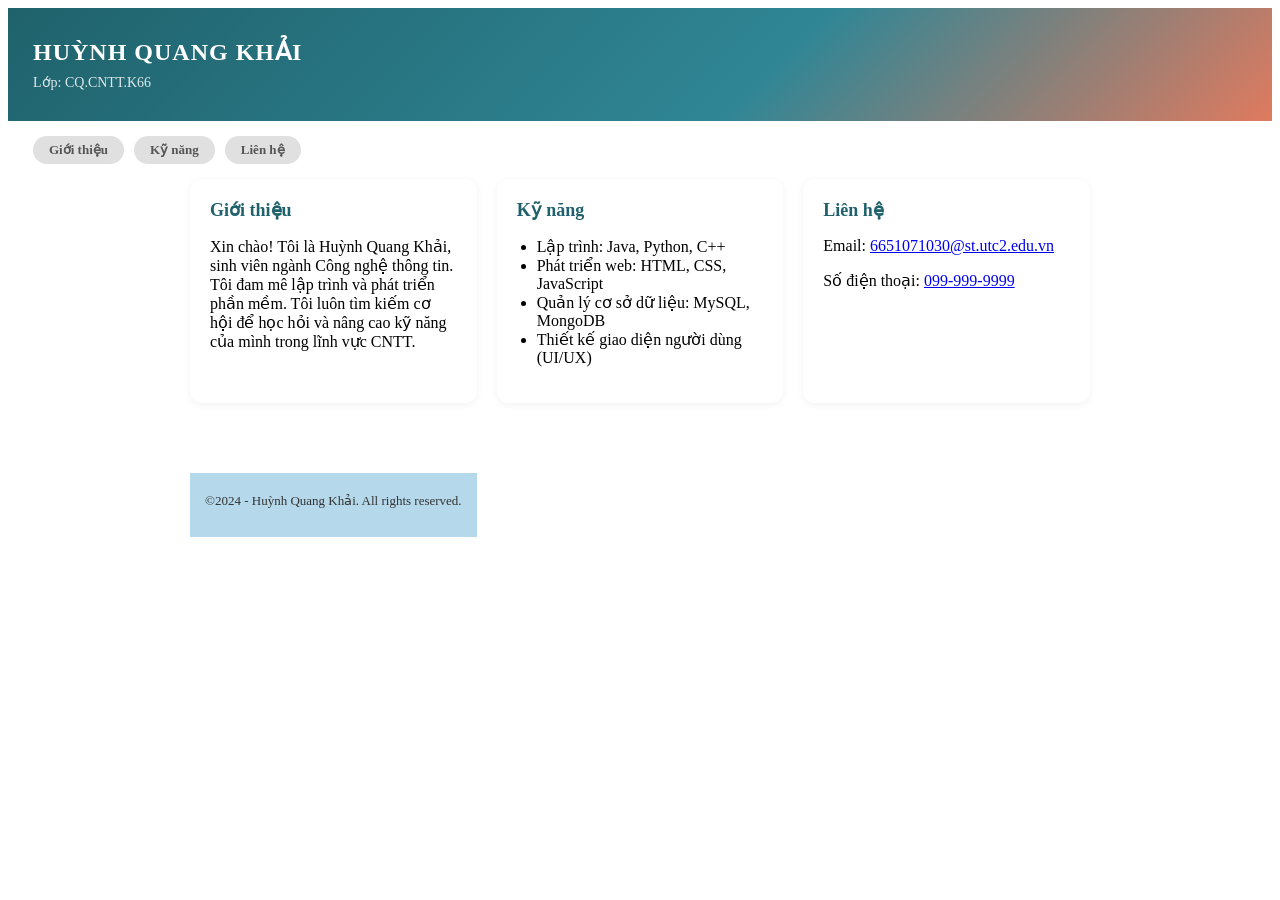
<file: 6651071030_BTLT3/C1_6651071030/index.html>
<!DOCTYPE html>
<html lang="vi">
    <head>
        <meta charset="UTF-8">
        <meta name="viewport" content="width=device-width, initial-scale=1.0">
        <meta name="description" content="Trang giới thiệu cá nhân của sinh viên">
        <meta name="author" content="Huỳnh Quang Khải">
        <meta name="keywords" content="sinh viên, CNTT, giới thiệu">
        <title>Giới thiệu bản thân – Huỳnh Quang Khải</title>
        <link rel="stylesheet" href="style.css">

    </head>
    <body>
        <div class="profile-card">
        <header>
            <hgroup>
                <h1 >Huỳnh Quang Khải</h1>
                <h2>Lớp: CQ.CNTT.K66</h2>
            </hgroup>
        </header>
        <nav>
            <a href="#gioithieu">Giới thiệu</a>
            <a href="#kynang">Kỹ năng</a>
            <a href="#lienhe">Liên hệ</a>
        </nav>
        </div>
        <main>
            <section id="gioithieu">
                <h2>Giới thiệu</h2>
                <p>Xin chào! Tôi là Huỳnh Quang Khải, sinh viên ngành Công nghệ thông tin. Tôi đam mê lập trình và phát triển phần mềm. Tôi luôn tìm kiếm cơ hội để học hỏi và nâng cao kỹ năng của mình trong lĩnh vực CNTT.</p>
            </section>
            <section id="kynang">
                <h2>Kỹ năng</h2>
                <ul>
                    <li>Lập trình: Java, Python, C++</li>
                    <li>Phát triển web: HTML, CSS, JavaScript</li>
                    <li>Quản lý cơ sở dữ liệu: MySQL, MongoDB</li>
                    <li>Thiết kế giao diện người dùng (UI/UX)</li>
                </ul>
            </section>
            <section id="lienhe">
                <h2>Liên hệ</h2>
                <p>Email: <a href="mailto:6651071030@st.utc2.edu.vn">6651071030@st.utc2.edu.vn</a></p>
                <p>Số điện thoại: <a href="tel:0999999999">099-999-9999</a></p>
            </section>
            <footer>
                <p>&copy;2024 - Huỳnh Quang Khải. All rights reserved.</p>
            </footer>
        </main>
    </body>
</html>
</file>
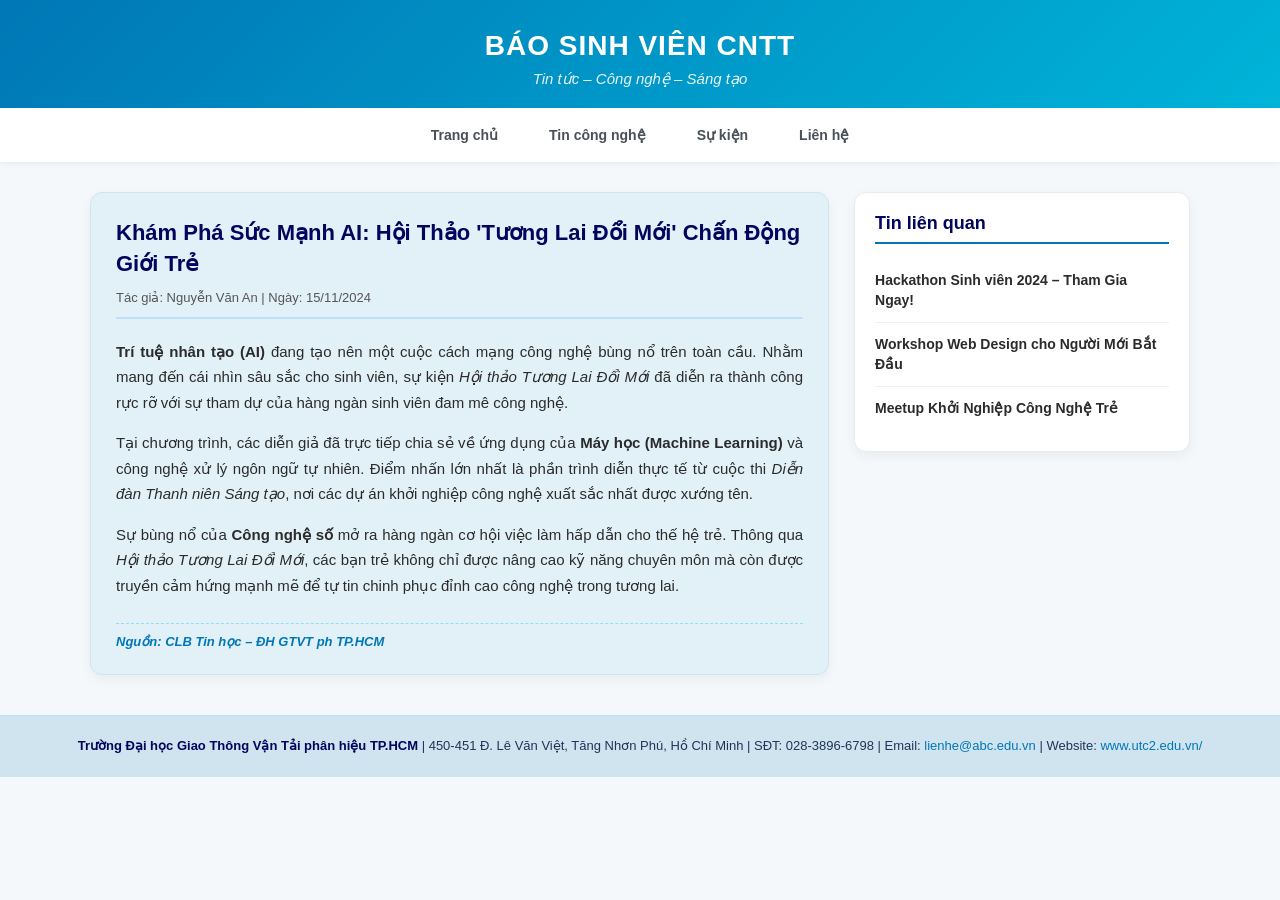
<file: 6651071030_BTLT3/C2_6651071030/tintuc.html>
<!DOCTYPE html>
<html lang="vi">
<head>
    <meta charset="UTF-8">
    <meta name="viewport" content="width=device-width, initial-scale=1.0">
    <meta name="description" content="Trang tin tức Công nghệ - Sáng tạo dành cho sinh viên CNTT">
    <title>Trang Tin tức – Báo Sinh Viên CNTT UTC2</title>
    <link rel="stylesheet" href="style.css">
</head>
<body>
    <header class="main-header">
        <hgroup>
            <h1>Báo Sinh Viên CNTT</h1>
            <h2>Tin tức – Công nghệ – Sáng tạo</h2>
        </hgroup>
    </header>
    <nav>
        <a href="#">Trang chủ</a>
        <a href="#" >Tin công nghệ</a>
        <a href="#">Sự kiện</a>
        <a href="#">Liên hệ</a>
    </nav>
    <main>
        <article>
            <header>
                <h2>Khám Phá Sức Mạnh AI: Hội Thảo 'Tương Lai Đổi Mới' Chấn Động Giới Trẻ</h2>
                <p>Tác giả: Nguyễn Văn An | Ngày: 15/11/2024</p>
            </header>
            
            <section class="article-body">
                <p>
                    <strong>Trí tuệ nhân tạo (AI)</strong> đang tạo nên một cuộc cách mạng công nghệ bùng nổ trên toàn cầu. Nhằm mang đến cái nhìn sâu sắc cho sinh viên, sự kiện <em>Hội thảo Tương Lai Đổi Mới</em> đã diễn ra thành công rực rỡ với sự tham dự của hàng ngàn sinh viên đam mê công nghệ.
                </p>
                <p>
                    Tại chương trình, các diễn giả đã trực tiếp chia sẻ về ứng dụng của <strong>Máy học (Machine Learning)</strong> và công nghệ xử lý ngôn ngữ tự nhiên. Điểm nhấn lớn nhất là phần trình diễn thực tế từ cuộc thi <em>Diễn đàn Thanh niên Sáng tạo</em>, nơi các dự án khởi nghiệp công nghệ xuất sắc nhất được xướng tên.
                </p>
                <p>
                    Sự bùng nổ của <strong>Công nghệ số</strong> mở ra hàng ngàn cơ hội việc làm hấp dẫn cho thế hệ trẻ. Thông qua <em>Hội thảo Tương Lai Đổi Mới</em>, các bạn trẻ không chỉ được nâng cao kỹ năng chuyên môn mà còn được truyền cảm hứng mạnh mẽ để tự tin chinh phục đỉnh cao công nghệ trong tương lai.
                </p>
            </section>

            <footer>
                Nguồn: CLB Tin học – ĐH GTVT ph TP.HCM
            </footer>
        </article>
        <aside>
            <h3>Tin liên quan</h3>
            <ul>
                <li><a href="#">Hackathon Sinh viên 2024 – Tham Gia Ngay!</a></li>
                <li><a href="#">Workshop Web Design cho Người Mới Bắt Đầu</a></li>
                <li><a href="#">Meetup Khởi Nghiệp Công Nghệ Trẻ</a></li>
            </ul>
        </aside>
    </main>
    <footer class="main-footer">
        <address>
            <strong>Trường Đại học Giao Thông Vận Tải phân hiệu TP.HCM</strong> | 450-451 Đ. Lê Văn Việt, Tăng Nhơn Phú, Hồ Chí Minh | SĐT: 028-3896-6798 | Email: <a href="mailto:lienhe@abc.edu.vn">lienhe@abc.edu.vn</a> | Website: <a href="https://utc2.edu.vn/" target="_blank">www.utc2.edu.vn/</a>
        </address>
    </footer>

</body>
</html>
</file>
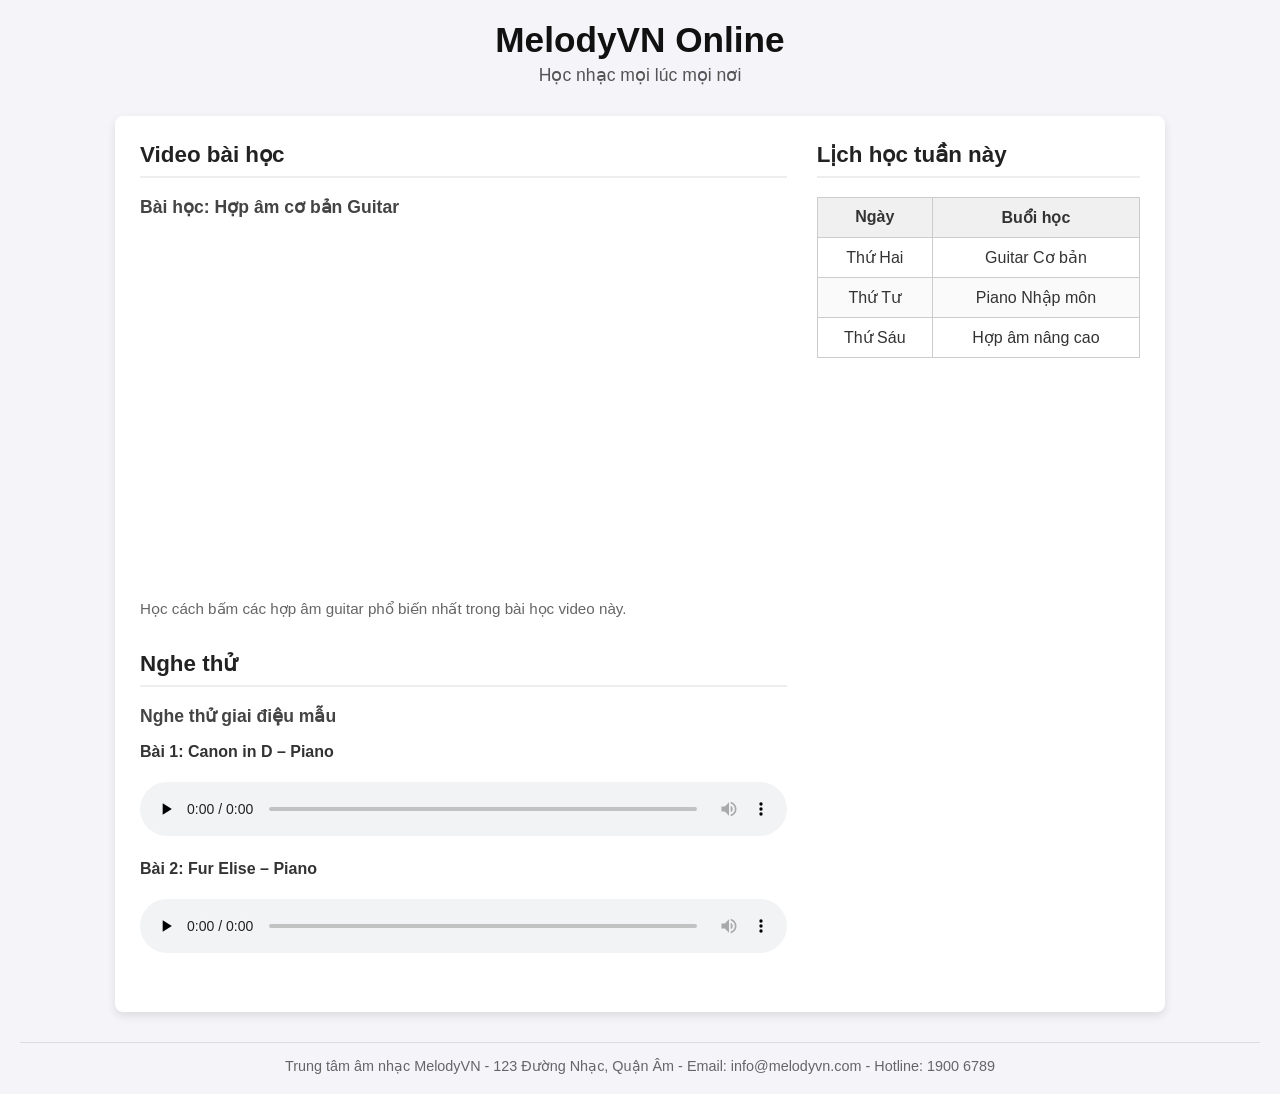
<file: 6651071030_BTLT3/C4_6651071030/media.html>
<!DOCTYPE html>
<html lang="vi">
<head>
    <meta charset="UTF-8">
    <meta name="viewport" content="width=device-width, initial-scale=1.0">
    <title>MelodyVN Online</title>
    <link rel="stylesheet" href="style.css">
</head>
<body>

    <header>
        <h1>MelodyVN Online</h1>
        <p>Học nhạc mọi lúc mọi nơi</p>
    </header>

    <div class="container">
        <div class="main-content">
            
            <section>
                      <h2>Video bài học</h2>
                      <h3>Bài học: Hợp âm cơ bản Guitar</h3>
    
                         <iframe 
                    width="640" 
                    height="360" 
                    src="https://www.youtube.com/embed/NmqBE_C52j8" 
                    title="Video bài học Guitar" 
                    frameborder="0" 
                    allow="accelerometer; autoplay; clipboard-write; encrypted-media; gyroscope; picture-in-picture; web-share" 
                    referrerpolicy="strict-origin-when-cross-origin" 
                    allowfullscreen>
                </iframe>
    
                        <p class="video-description">
                            Học cách bấm các hợp âm guitar phổ biến nhất trong bài học video này.
                        </p>
            </section>

            <section>
                <h2>Nghe thử</h2>
                <h3>Nghe thử giai điệu mẫu</h3>

                <div class="audio-item">
                    <p><strong>Bài 1: Canon in D – Piano</strong></p>
                    <audio controls preload="none">
                        <source src="canon-in-d.mp3" type="audio/mpeg">
                        <source src="canon-in-d.ogg" type="audio/ogg">
                        Trình duyệt không hỗ trợ audio.
                    </audio>
                </div>

                <div class="audio-item">
                    <p><strong>Bài 2: Fur Elise – Piano</strong></p>
                    <audio controls autoplay loop preload="none">
                        <source src="fur-elise.mp3" type="audio/mpeg">
                        <source src="fur-elise.ogg" type="audio/ogg">
                        Trình duyệt không hỗ trợ audio.
                    </audio>
                </div>
            </section>

        </div>

        <div class="sidebar">
            <section>
                <h2>Lịch học tuần này</h2>
                <table>
                    <thead>
                        <tr>
                            <th>Ngày</th>
                            <th>Buổi học</th>
                        </tr>
                    </thead>
                    <tbody>
                        <tr>
                            <td>Thứ Hai</td>
                            <td>Guitar Cơ bản</td>
                        </tr>
                        <tr>
                            <td>Thứ Tư</td>
                            <td>Piano Nhập môn</td>
                        </tr>
                        <tr>
                            <td>Thứ Sáu</td>
                            <td>Hợp âm nâng cao</td>
                        </tr>
                    </tbody>
                </table>
            </section>
        </div>
    </div>

    <footer>
        Trung tâm âm nhạc MelodyVN - 123 Đường Nhạc, Quận Âm - Email: info@melodyvn.com - Hotline: 1900 6789
    </footer>

</body>
</html>
</file>
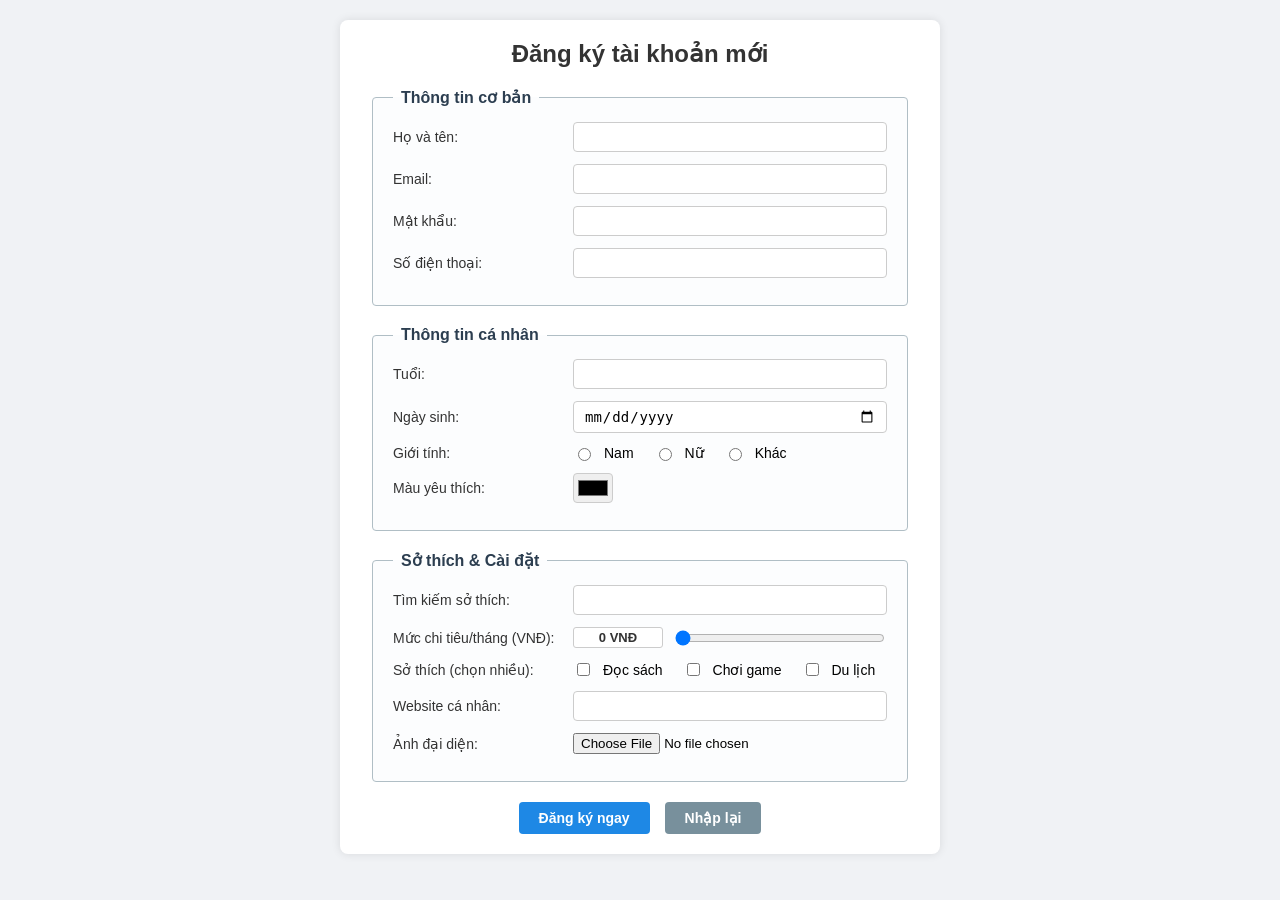
<file: 6651071030_BTLT3/C5_6651071030/dangky.html>
<!DOCTYPE html>
<html lang="vi">
<head>
    <meta charset="UTF-8">
    <meta name="viewport" content="width=device-width, initial-scale=1.0">
    <title>ShopVN - Đăng ký tài khoản</title>
    <link rel="stylesheet" href="style.css">
</head>
<body>
    <main>
        <section>
            <h2>Đăng ký tài khoản mới</h2>
            
            <form action="xu_ly_dangky.php" method="POST" enctype="multipart/form-data" name="formDangKy" id="formDangKy">
                
                <fieldset>
                    <legend>Thông tin cơ bản</legend>
                    
                    <div class="form-group">
                        <label for="hoten">Họ và tên:</label>
                        <input type="text" name="hoten" id="hoten" required maxlength="100">
                    </div>
                    
                    <div class="form-group">
                        <label for="email">Email:</label>
                        <input type="email" name="email" id="email" required>
                    </div>
                    
                    <div class="form-group">
                        <label for="matkhau">Mật khẩu:</label>
                        <input type="password" name="matkhau" id="matkhau" minlength="8" required>
                    </div>
                    
                    <div class="form-group">
                        <label for="sdt">Số điện thoại:</label>
                        <input type="tel" name="sdt" id="sdt" pattern="[0-9]{10}">
                    </div>
                </fieldset>

                <fieldset>
                    <legend>Thông tin cá nhân</legend>
                    
                    <div class="form-group">
                        <label for="tuoi">Tuổi:</label>
                        <input type="number" name="tuoi" id="tuoi" min="16" max="99" step="1">
                    </div>
                    
                    <div class="form-group">
                        <label for="ngaysinh">Ngày sinh:</label>
                        <input type="date" name="ngaysinh" id="ngaysinh" min="1950-01-01" max="2010-12-31">
                    </div>
                    
                    <div class="form-group">
                        <label>Giới tính:</label>
                        <div class="inline-options">
                            <input type="radio" name="gioitinh" id="gt_nam" value="nam">
                            <label for="gt_nam">Nam</label>
                            
                            <input type="radio" name="gioitinh" id="gt_nu" value="nu">
                            <label for="gt_nu">Nữ</label>
                            
                            <input type="radio" name="gioitinh" id="gt_khac" value="khac">
                            <label for="gt_khac">Khác</label>
                        </div>
                    </div>
                    
                    <div class="form-group">
                        <label for="mauua">Màu yêu thích:</label>
                        <input type="color" name="mauua" id="mauua">
                    </div>
                </fieldset>

                <fieldset>
                    <legend>Sở thích & Cài đặt</legend>
                    
                    <div class="form-group">
                        <label for="soikim">Tìm kiếm sở thích:</label>
                        <input type="search" name="soikim" id="soikim">
                    </div>
                    
                    <div class="form-group">
                        <label for="chitieu">Mức chi tiêu/tháng (VNĐ):</label>
                        <div class="range-container">
                            <output id="giatri_chitieu">0 VNĐ</output>
                            <input type="range" name="chitieu" id="chitieu" min="0" max="50000000" step="500000" value="0" oninput="capNhatChiTieu(this.value)">
                        </div>
                    </div>
                    
                    <div class="form-group">
                        <label>Sở thích (chọn nhiều):</label>
                        <div class="inline-options">
                            <input type="checkbox" name="st_docsinh" id="st_doc" value="doc">
                            <label for="st_doc">Đọc sách</label>
                            
                            <input type="checkbox" name="st_game" id="st_game" value="game">
                            <label for="st_game">Chơi game</label>
                            
                            <input type="checkbox" name="st_du_lich" id="st_dulich" value="dulich">
                            <label for="st_dulich">Du lịch</label>
                        </div>
                    </div>
                    
                    <div class="form-group">
                        <label for="website">Website cá nhân:</label>
                        <input type="url" name="website" id="website">
                    </div>
                    
                    <div class="form-group">
                        <label for="avatar">Ảnh đại diện:</label>
                        <input type="file" name="avatar" id="avatar" accept="image/png, image/jpeg">
                    </div>
                </fieldset>

                <div class="form-actions">
                    <input type="submit" value="Đăng ký ngay">
                    <input type="reset" value="Nhập lại" onclick="setTimeout(() => capNhatChiTieu(document.getElementById('chitieu').value), 10)">
                </div>

            </form>
        </section>
    </main>

    <script>
        function capNhatChiTieu(val) {
            document.getElementById('giatri_chitieu').value = Number(val).toLocaleString('vi-VN') + ' VNĐ';
        }
    </script>
</body>
</html>
</file>
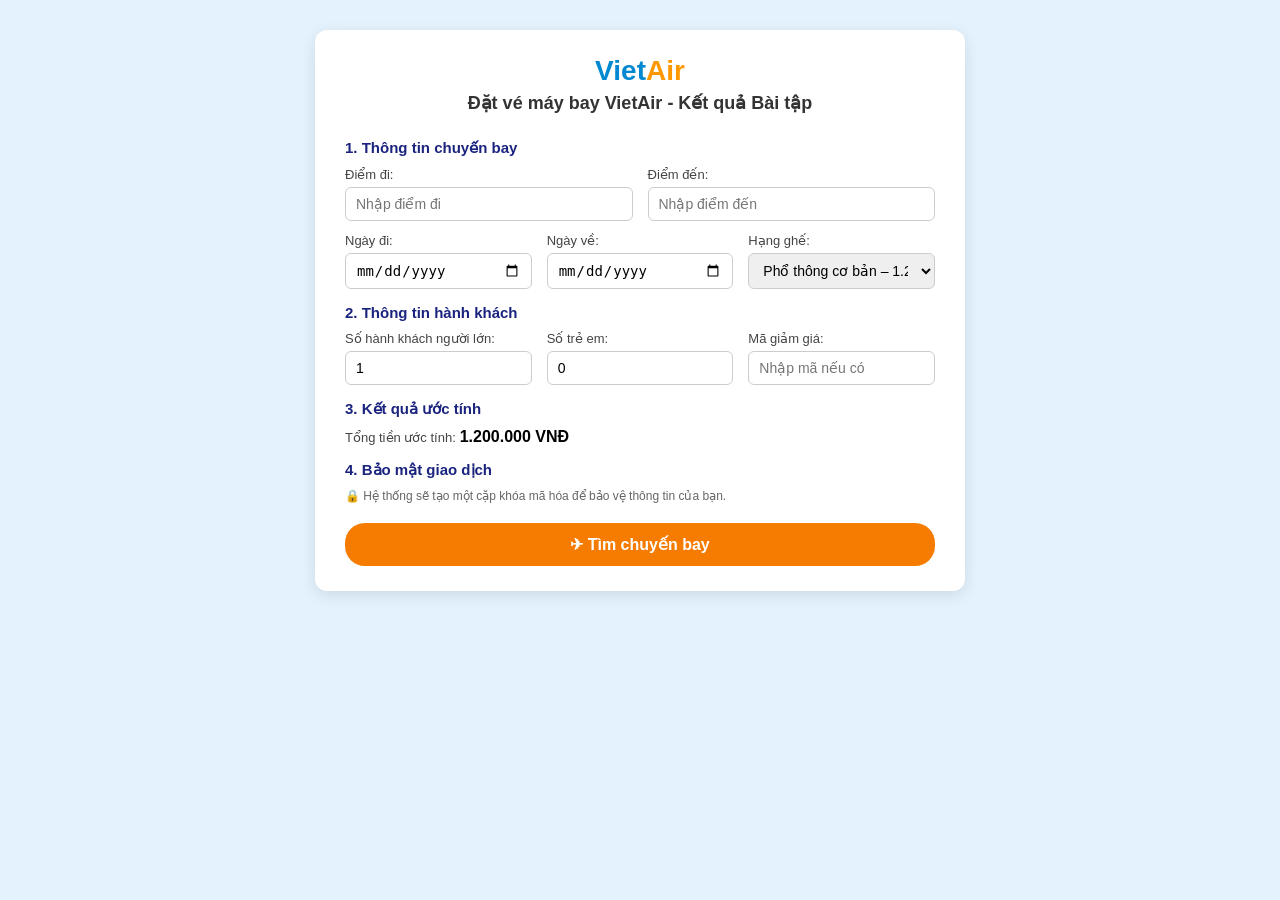
<file: 6651071030_BTLT3/C6_6651071030/datve.html>
<!DOCTYPE html>
<html lang="vi">
<head>
    <meta charset="UTF-8">
    <meta name="viewport" content="width=device-width, initial-scale=1.0">
    <title>Đặt vé máy bay VietAir</title>
    <link rel="stylesheet" href="style.css">
</head>
<body>
    <main>
        <section class="card">
            <div class="logo">
                <h1>Viet<span>Air</span></h1>
            </div>
            
            <h2>Đặt vé máy bay VietAir - Kết quả Bài tập</h2>

            <form action="xu_ly_ve.php" method="POST" id="formDatVe">
                
                <strong>1. Thông tin chuyến bay</strong>
                <div class="row">
                    <div class="col">
                        <label for="diem_di">Điểm đi:</label>
                        <input type="text" name="diem_di" id="diem_di" list="danhsach_thanh_pho" placeholder="Nhập điểm đi">
                    </div>
                    <div class="col">
                        <label for="diem_den">Điểm đến:</label>
                        <input type="text" name="diem_den" id="diem_den" list="danhsach_thanh_pho" placeholder="Nhập điểm đến">
                    </div>
                </div>

                <datalist id="danhsach_thanh_pho">
                    <option value="Hà Nội – HAN">
                    <option value="TP. Hồ Chí Minh – SGN">
                    <option value="Đà Nẵng – DAD">
                    <option value="Nha Trang – CXR">
                    <option value="Phú Quốc – PQC">
                    <option value="Hải Phòng – HPH">
                    <option value="Cần Thơ – VCA">
                </datalist>

                <div class="row">
                    <div class="col">
                        <label for="ngay_di">Ngày đi:</label>
                        <input type="date" name="ngay_di" id="ngay_di" required>
                    </div>
                    <div class="col">
                        <label for="ngay_ve">Ngày về:</label>
                        <input type="date" name="ngay_ve" id="ngay_ve">
                    </div>
                    <div class="col">
                        <label for="hang_ghe">Hạng ghế:</label>
                        <select name="hang_ghe" id="hang_ghe" onchange="tinhTongTien()">
                            <optgroup label="Phổ thông">
                                <option value="eco_basic">Phổ thông cơ bản – 1.200.000đ</option>
                                <option value="eco_flex">Phổ thông linh hoạt – 1.800.000đ</option>
                            </optgroup>
                            <optgroup label="Thương gia">
                                <option value="biz">Thương gia – 4.500.000đ</option>
                            </optgroup>
                        </select>
                    </div>
                </div>

                <strong>2. Thông tin hành khách</strong>
                <div class="row">
                    <div class="col">
                        <label for="nguoi_lon">Số hành khách người lớn:</label>
                        <input type="number" name="nguoi_lon" id="nguoi_lon" min="1" max="9" value="1" oninput="tinhTongTien()">
                    </div>
                    <div class="col">
                        <label for="tre_em">Số trẻ em:</label>
                        <input type="number" name="tre_em" id="tre_em" min="0" max="9" value="0" oninput="tinhTongTien()">
                    </div>
                    <div class="col">
                        <label for="ma_giam">Mã giảm giá:</label>
                        <input type="text" name="ma_giam" id="ma_giam" placeholder="Nhập mã nếu có" list="ma_uu_dai">
                        <datalist id="ma_uu_dai">
                            <option value="SUMMER20">
                            <option value="NEWMEMBER">
                            <option value="HOLIDAY50">
                        </datalist>
                    </div>
                </div>

                <strong>3. Kết quả ước tính</strong>
                <div class="result-box">
                    <label for="tong_tien">Tổng tiền ước tính:</label>
                    <output name="tong_tien" id="tong_tien" for="hang_ghe nguoi_lon tre_em">1.200.000 VNĐ</output>
                </div>

                <strong>4. Bảo mật giao dịch</strong>
                <div class="security-box">
                    <keygen name="security_key" keytype="rsa">
                    <p>🔒 Hệ thống sẽ tạo một cặp khóa mã hóa để bảo vệ thông tin của bạn.</p>
                </div>

                <div class="submit-box">
                    <button type="submit">✈ Tìm chuyến bay</button>
                </div>

            </form>
        </section>
    </main>

    <script>
        function tinhTongTien() {
            const giaGhe = {
                'eco_basic': 1200000,
                'eco_flex': 1800000,
                'biz': 4500000
            };

            const hangGhe = document.getElementById('hang_ghe').value;
            const nguoiLon = parseInt(document.getElementById('nguoi_lon').value) || 0;
            const treEm = parseInt(document.getElementById('tre_em').value) || 0;

            const donGia = giaGhe[hangGhe] || 0;
            const tong = (nguoiLon * donGia) + (treEm * donGia * 0.75);

            document.getElementById('tong_tien').value = tong.toLocaleString('vi-VN') + ' VNĐ';
        }
    </script>
</body>
</html>
</file>
<file: 6651071030_BTLT3/C1_6651071030/style.css>
<style>
            body{
                font-family: Arial, sans-serif;
            background-color: #eaf4f8;
            margin: 0;
            padding-bottom:0;
            padding: 20px;
            color: #333;
            }
            profile-card {
            max-width: 650px;
            margin: 0 auto 30px auto; /* Căn giữa khung */
            background-color: #ffffff;
            border-radius: 20px;
            box-shadow: 0 4px 15px rgba(0, 0, 0, 0.1);
            overflow: hidden;
        }
        header {
            background: linear-gradient(135deg, #1f626c 0%, #308695 60%, #e07a5f 100%);
            color: white;
            padding: 30px 25px;
            position: relative;
        }
        header hgroup h1 {
            margin: 0;
            font-size: 24px;
            text-transform: uppercase;
            letter-spacing: 1px;
        }

        header hgroup h2 {
            margin: 8px 0 0 0;
            font-size: 14px;
            font-weight: normal;
            opacity: 0.85;
        }
        nav {
            display: flex;
            gap: 10px;
            padding: 15px 25px;
            background-color: #ffffff;
        }

        nav a {
            text-decoration: none;
            color: #555;
            font-weight: bold;
            font-size: 13px;
            padding: 6px 16px;
            border-radius: 15px;
            background-color: #e0e0e0;
            transition: all 0.3s ease;
        }

        nav a:hover,nav a:active,nav a:focus {
          background-color: #a2d2c7;
          color: #1f626c;
          outline: none;
        }
        main {
            max-width: 900px;
            margin: 0 auto;
            display: grid;
            grid-template-columns: repeat(auto-fit, minmax(250px, 1fr));
            gap: 20px;
        }

        section {
            background: #ffffff;
            padding: 20px;
            border-radius: 12px;
            box-shadow: 0 2px 8px rgba(0,0,0,0.05);
        }

        section h2 {
            margin-top: 0;
            font-size: 18px;
            color: #1f626c;
        }

        ul {
            padding-left: 20px;
        }

        address {
            font-style: normal;
            line-height: 1.6;
        }

        footer {
            width: 100%;
    background-color: #b5d8eb;
    padding: 20px 0;
    margin-top: 50px;
    text-align: center;
    color: #333333;
        }
        footer p {
    margin: 0 0 8px 0;
    font-size: 13px;
    font-weight: 500;
}

        </style>
</file>
<file: 6651071030_BTLT3/C2_6651071030/style.css>
<style>
        * {
            box-sizing: border-box;
        }

        body {
            font-family: Arial, Helvetica, sans-serif;
            background-color: #f4f8fb;
            margin: 0;
            padding: 0;
            color: #333;
        }
        header.main-header {
            background: linear-gradient(135deg, #0077b6 0%, #0096c7 50%, #00b4d8 100%);
            color: #ffffff;
            padding: 30px 20px 20px 20px;
            text-align: center;
        }

        header.main-header hgroup h1 {
            margin: 0;
            font-size: 28px;
            letter-spacing: 1px;
            text-transform: uppercase;
        }

        header.main-header hgroup h2 {
            margin: 8px 0 0 0;
            font-size: 15px;
            font-weight: normal;
            opacity: 0.9;
            font-style: italic;
        }

        nav {
            background-color: #ffffff;
            display: flex;
            justify-content: center;
            gap: 15px;
            padding: 12px 20px;
            box-shadow: 0 2px 5px rgba(0,0,0,0.05);
        }

        nav a {
            text-decoration: none;
            color: #495057;
            font-weight: bold;
            font-size: 14px;
            padding: 7px 18px;
            border-radius: 20px;
            transition: all 0.3s ease;
            outline: none;
        }

        nav a:hover,nav a.focus, nav a.active {
            background-color: #0077b6;
            color: #ffffff;
        }
        main {
            max-width: 1100px;
            margin: 30px auto;
            padding: 0 20px;
            display: grid;
            grid-template-columns: 2.2fr 1fr;
            gap: 25px;
        }
        article {
            background-color: #e2f1f8;
            border-radius: 12px;
            padding: 25px;
            box-shadow: 0 4px 12px rgba(0,0,0,0.05);
            border: 1px solid #d0e4f0;
        }

        article header {
            background: transparent;
            padding: 0;
            margin-bottom: 20px;
            border-bottom: 2px solid #bce0fd;
            padding-bottom: 12px;
        }

        article header h2 {
            margin: 0 0 10px 0;
            color: #03045e;
            font-size: 22px;
            line-height: 1.4;
        }

        article header p {
            margin: 0;
            color: #555555;
            font-size: 13px;
        }

        article section.article-body p {
            line-height: 1.7;
            font-size: 15px;
            color: #2b2b2b;
            margin-bottom: 15px;
            text-align: justify;
        }

        article footer {
            margin-top: 25px;
            padding-top: 10px;
            border-top: 1px dashed #90e0ef;
            font-style: italic;
            font-size: 13px;
            color: #0077b6;
            font-weight: bold;
        }
        aside {
            background-color: #ffffff;
            border-radius: 12px;
            padding: 20px;
            box-shadow: 0 4px 12px rgba(0,0,0,0.05);
            height: fit-content;
            border: 1px solid #e9ecef;
        }

        aside h3 {
            margin-top: 0;
            margin-bottom: 15px;
            color: #03045e;
            font-size: 18px;
            border-bottom: 2px solid #0077b6;
            padding-bottom: 8px;
        }

        aside ul {
            list-style: none;
            padding: 0;
            margin: 0;
        }

        aside ul li {
            padding: 12px 0;
            border-bottom: 1px solid #f0f0f0;
        }

        aside ul li:last-child {
            border-bottom: none;
        }

        aside ul li a {
            text-decoration: none;
            color: #2b2b2b;
            font-size: 14px;
            font-weight: bold;
            line-height: 1.4;
            display: block;
            transition: color 0.2s ease;
        }

        aside ul li a:hover {
            color: #0077b6;
        }
        footer.main-footer {
            background-color: #d0e4f0;
            padding: 20px;
            text-align: center;
            margin-top: 40px;
            font-size: 13px;
            color: #1d3557;
            border-top: 1px solid #bce0fd;
        }

        footer.main-footer address {
            font-style: normal;
            line-height: 1.6;
        }

        footer.main-footer address strong {
            color: #03045e;
        }

        footer.main-footer address a {
            color: #0077b6;
            text-decoration: none;
        }

        footer.main-footer address a:hover {
            text-decoration: underline;
        }
        @media (max-width: 768px) {
            main {
                grid-template-columns: 1fr;
            }
        }
    </style>
</file>
<file: 6651071030_BTLT3/C4_6651071030/style.css>
body {
    font-family: Arial, sans-serif;
    background-color: #f4f4f9;
    margin: 0;
    padding: 20px;
    color: #333;
}

header {
    text-align: center;
    margin-bottom: 30px;
}

header h1 {
    margin: 0;
    font-size: 2.2em;
    color: #111;
}

header p {
    margin: 5px 0 0 0;
    font-size: 1.1em;
    color: #555;
}

.container {
    max-width: 1000px;
    margin: 0 auto;
    background: #ffffff;
    padding: 25px;
    border-radius: 8px;
    box-shadow: 0 4px 10px rgba(0,0,0,0.1);
    display: flex;
    gap: 30px;
}

.main-content {
    flex: 2;
}

.sidebar {
    flex: 1;
}

section {
    margin-bottom: 30px;
}

h2 {
    font-size: 1.4em;
    border-bottom: 2px solid #eee;
    padding-bottom: 8px;
    margin-top: 0;
    color: #222;
}

h3 {
    font-size: 1.1em;
    margin-top: 15px;
    margin-bottom: 8px;
    color: #444;
}

video, audio {
    width: 100%;
    max-width: 100%;
    border-radius: 4px;
    margin-top: 5px;
}

.video-description {
    font-size: 0.95em;
    color: #666;
    margin-top: 8px;
    line-height: 1.5;
}

.audio-item {
    margin-bottom: 20px;
}

.note {
    font-size: 0.85em;
    color: #777;
    font-style: italic;
    margin-top: 4px;
}

table {
    width: 100%;
    border-collapse: collapse;
    margin-top: 10px;
    background-color: #fff;
}

table, th, td {
    border: 1px solid #ccc;
}

th, td {
    padding: 10px;
    text-align: center;
}

th {
    background-color: #f0f0f0;
    font-weight: bold;
}

tr:nth-child(even) {
    background-color: #fafafa;
}

footer {
    text-align: center;
    margin-top: 30px;
    font-size: 0.9em;
    color: #666;
    border-top: 1px solid #ddd;
    padding-top: 15px;
}
</file>
<file: 6651071030_BTLT3/C5_6651071030/style.css>
* {
    box-sizing: border-box;
}

body {
    font-family: Arial, sans-serif;
    background-color: #f0f2f5;
    margin: 0;
    padding: 20px;
}

main {
    max-width: 600px;
    margin: 0 auto;
    background-color: #ffffff;
    padding: 20px 30px;
    border-radius: 8px;
    box-shadow: 0 0 10px rgba(0, 0, 0, 0.1);
}

h2 {
    text-align: center;
    color: #333333;
    margin-top: 0;
    margin-bottom: 20px;
}

fieldset {
    border: 1px solid #b0bec5;
    border-radius: 4px;
    padding: 15px 20px;
    margin-bottom: 20px;
    background-color: #fcfdfe;
}

legend {
    font-weight: bold;
    color: #2c3e50;
    padding: 0 8px;
}

.form-group {
    display: flex;
    align-items: center;
    margin-bottom: 12px;
}

.form-group > label:first-child {
    width: 180px;
    font-size: 14px;
    color: #333333;
}

.form-group input[type="text"],
.form-group input[type="email"],
.form-group input[type="password"],
.form-group input[type="tel"],
.form-group input[type="number"],
.form-group input[type="date"],
.form-group input[type="search"],
.form-group input[type="url"] {
    flex: 1;
    padding: 6px 10px;
    border: 1px solid #cccccc;
    border-radius: 4px;
    font-size: 14px;
}

.form-group input[type="color"] {
    border: 1px solid #cccccc;
    border-radius: 4px;
    width: 40px;
    height: 30px;
    padding: 2px;
    cursor: pointer;
}

.range-container {
    flex: 1;
    display: flex;
    align-items: center;
    gap: 10px;
}

.range-container output {
    font-size: 13px;
    font-weight: bold;
    color: #333;
    min-width: 90px;
    padding: 2px 6px;
    border: 1px solid #ccc;
    border-radius: 3px;
    background-color: #fff;
    text-align: center;
}

.range-container input[type="range"] {
    flex: 1;
}

.inline-options {
    display: flex;
    align-items: center;
    gap: 10px;
}

.inline-options label {
    font-size: 14px;
    margin-right: 10px;
    cursor: pointer;
}

.form-actions {
    display: flex;
    justify-content: center;
    gap: 15px;
    margin-top: 20px;
}

.form-actions input[type="submit"],
.form-actions input[type="reset"] {
    padding: 8px 20px;
    border: none;
    border-radius: 4px;
    font-size: 14px;
    cursor: pointer;
    font-weight: bold;
}

.form-actions input[type="submit"] {
    background-color: #1e88e5;
    color: #ffffff;
}

.form-actions input[type="submit"]:hover {
    background-color: #1565c0;
}

.form-actions input[type="reset"] {
    background-color: #78909c;
    color: #ffffff;
}

.form-actions input[type="reset"]:hover {
    background-color: #546e7a;
}
</file>
<file: 6651071030_BTLT3/C6_6651071030/style.css>
* {
    box-sizing: border-box;
}

body {
    font-family: Arial, sans-serif;
    background-color: #e3f2fd;
    margin: 0;
    padding: 30px 10px;
}

main {
    max-width: 650px;
    margin: 0 auto;
}

.card {
    background-color: #ffffff;
    padding: 25px 30px;
    border-radius: 12px;
    box-shadow: 0 4px 15px rgba(0, 0, 0, 0.1);
}

.logo h1 {
    margin: 0;
    color: #0288d1;
    font-size: 28px;
    text-align: center;
}

.logo span {
    color: #ff9800;
}

h2 {
    text-align: center;
    font-size: 18px;
    color: #333333;
    margin-top: 5px;
    margin-bottom: 25px;
}

strong {
    display: block;
    font-size: 15px;
    color: #1a237e;
    margin-top: 15px;
    margin-bottom: 10px;
}

.row {
    display: flex;
    gap: 15px;
    margin-bottom: 12px;
}

.col {
    flex: 1;
    display: flex;
    flex-direction: column;
}

label {
    font-size: 13px;
    color: #444444;
    margin-bottom: 5px;
}

input[type="text"],
input[type="date"],
input[type="number"],
select {
    padding: 8px 10px;
    border: 1px solid #cccccc;
    border-radius: 6px;
    font-size: 14px;
    width: 100%;
}

.result-box {
    margin: 10px 0;
    font-size: 14px;
}

.result-box output {
    font-weight: bold;
    font-size: 16px;
    color: #000000;
}

.security-box p {
    font-size: 12px;
    color: #666666;
    margin: 5px 0 15px 0;
}

.submit-box {
    text-align: center;
    margin-top: 20px;
}

button[type="submit"] {
    background-color: #f57c00;
    color: #ffffff;
    border: none;
    padding: 12px 0;
    width: 100%;
    border-radius: 20px;
    font-size: 16px;
    font-weight: bold;
    cursor: pointer;
    transition: background-color 0.2s;
}

button[type="submit"]:hover {
    background-color: #e65100;
}
</file>
